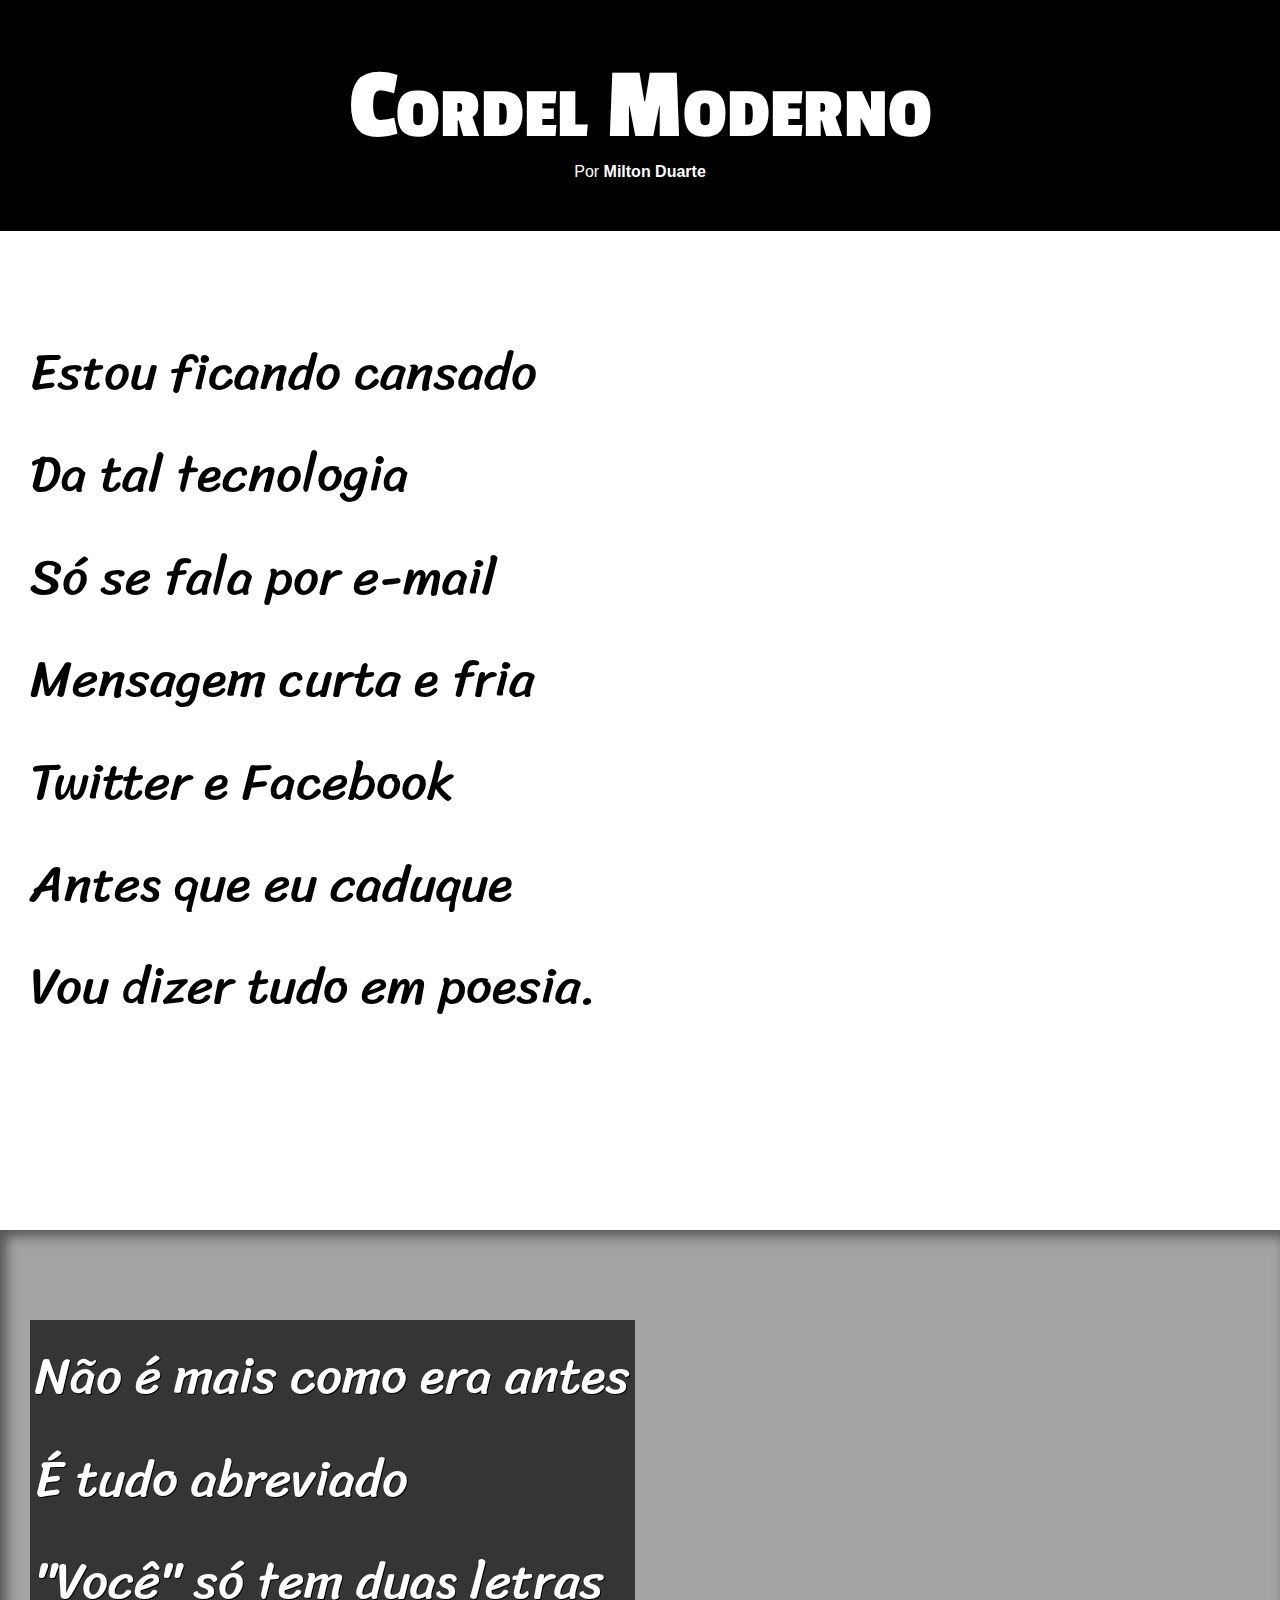
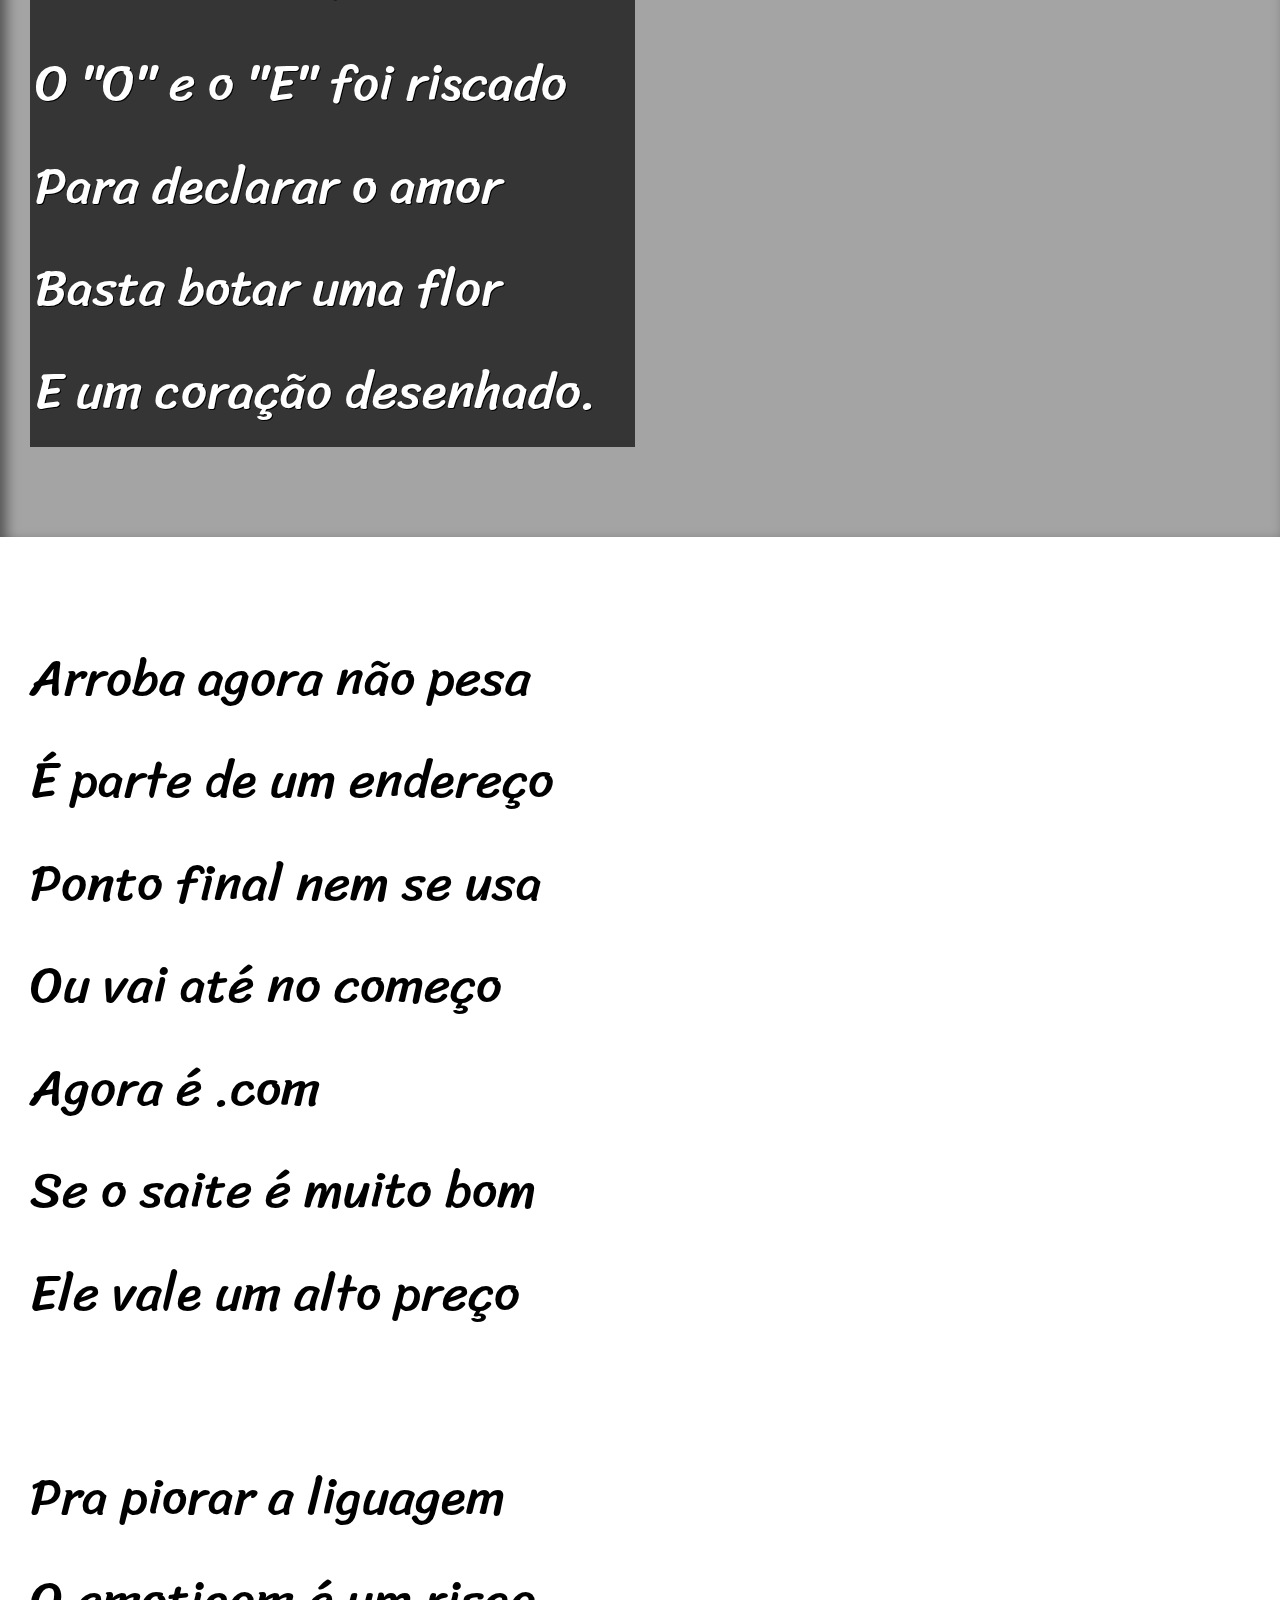
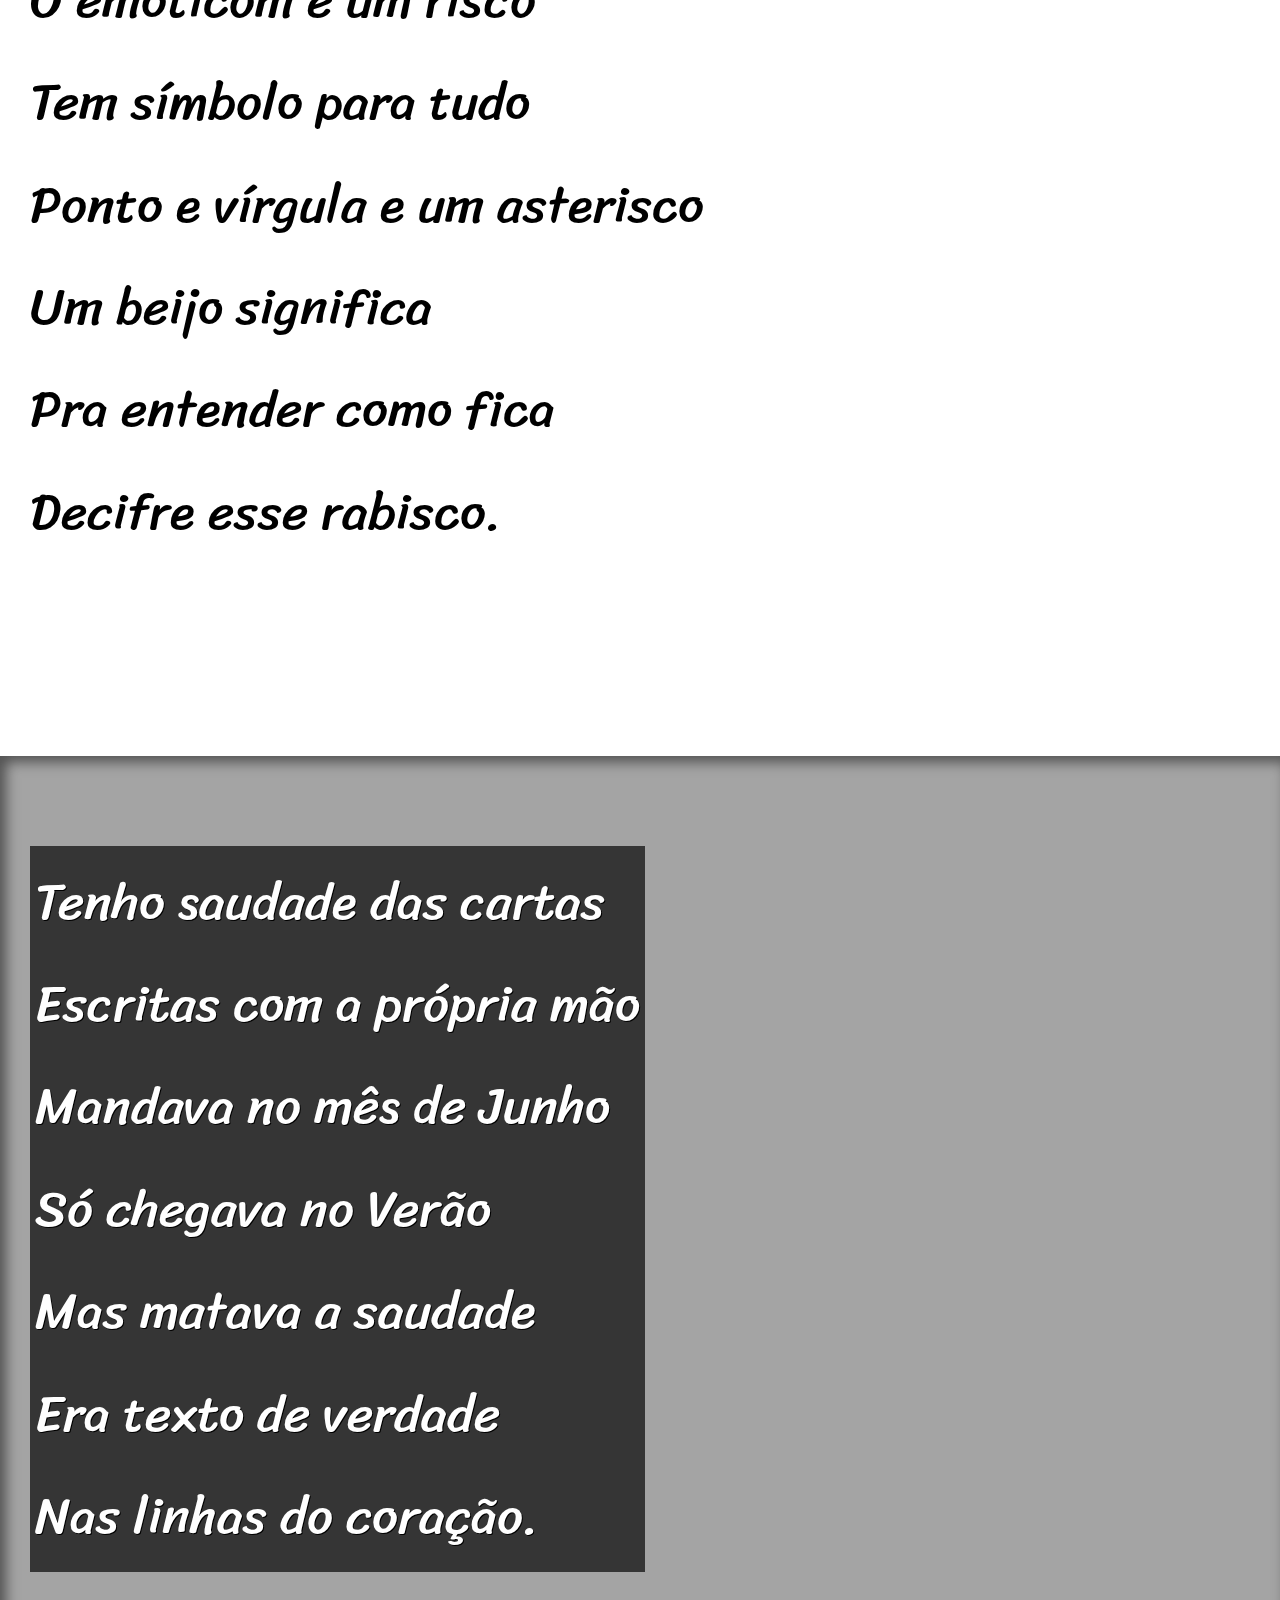
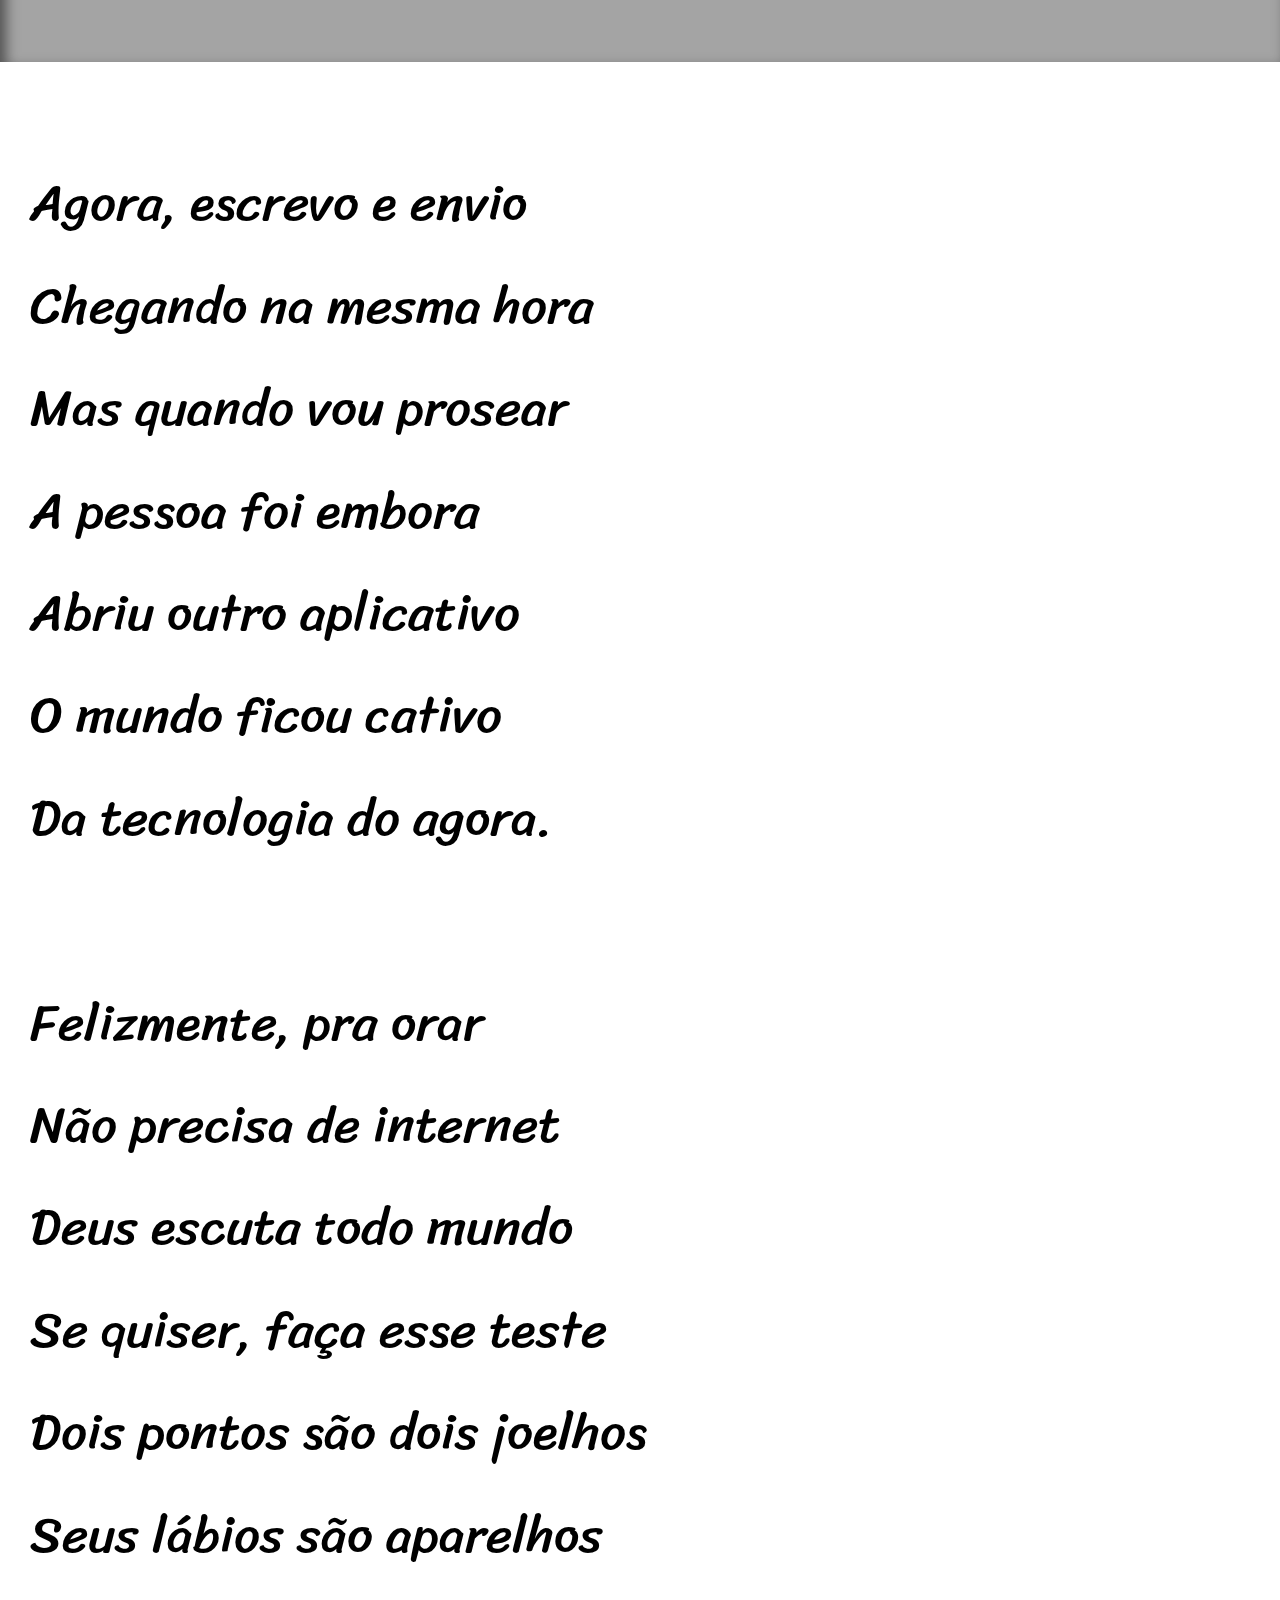
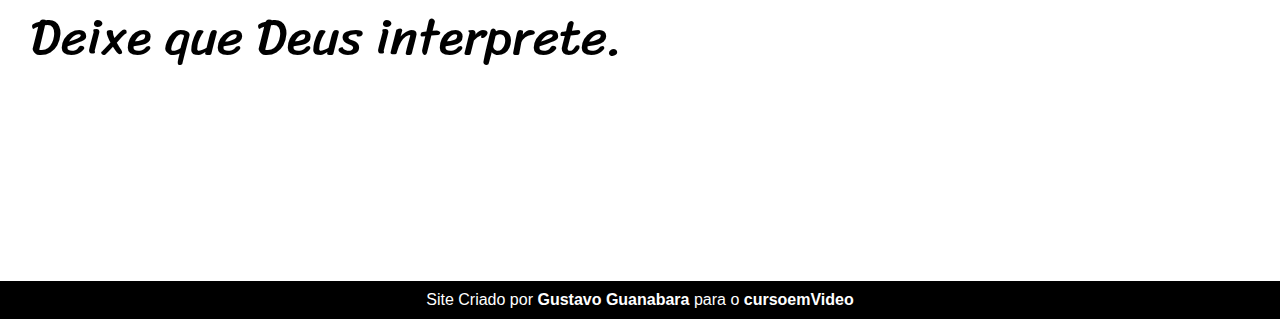
<file: d012/index.html>
<!DOCTYPE html>
<html lang="pt-br">
<head>
    <meta charset="UTF-8">
    <meta http-equiv="X-UA-Compatible" content="IE=edge">
    <meta name="viewport" content="width=device-width, initial-scale=1.0">
    <title>Cordel Moderno</title>
    <link rel="stylesheet" href="estilo/style.css">
</head>
<body>

    <header>
        <h1>Cordel Moderno</h1> 
        <p>Por <a href="https://www.recantodasletras.com.br/poesias/3186743" target="_blank">
            Milton Duarte</a> </p>
        
    </header>

    <section class="normal">
        <p>
            Estou ficando cansado <br>
            Da tal tecnologia<br>
            Só se fala por e-mail<br>
            Mensagem curta e fria<br>
            Twitter e Facebook<br>
            Antes que eu caduque<br>
            Vou dizer tudo em poesia.
        </p>
    </section>

    <section class="imagem" id="img01">
        <p>
            Não é mais como era antes<br>
            É tudo abreviado<br>
            "Você" só tem duas letras<br>
            O "O" e o "E" foi riscado<br>
            Para declarar o amor<br>
            Basta botar uma flor<br>
            E um coração desenhado.
        </p>
    </section>

    <section class="normal">
        <p>
            Arroba agora não pesa<br>
            É parte de um endereço<br>
            Ponto final nem se usa<br>
            Ou vai até no começo<br>
            Agora é .com<br>
            Se o saite é muito bom<br>
            Ele vale um alto preço 
        </p>

        <p>
            Pra piorar a liguagem<br>
            O emoticom é um risco<br>
            Tem símbolo para tudo<br>
            Ponto e vírgula e um asterisco<br>
            Um beijo significa<br>
            Pra entender como fica<br>
            Decifre esse rabisco.
        </p>
       
    </section>

    <section class="imagem" id="img02">
        <p>
            Tenho saudade das cartas<br>
            Escritas com a própria mão<br>
            Mandava no mês de Junho<br>
            Só chegava no Verão<br>
            Mas matava a saudade<br>
            Era texto de verdade<br>
            Nas linhas do coração.
        </p>
   
    </section>

    <section class="normal">
        <p>
            Agora, escrevo e envio<br>
            Chegando na mesma hora<br>
            Mas quando vou prosear<br>
            A pessoa foi embora<br>
            Abriu outro aplicativo<br>
            O mundo ficou cativo<br>
            Da tecnologia do agora.
        </p>

        <p>
            Felizmente, pra orar<br>
            Não precisa de internet<br>
            Deus escuta todo mundo<br>
            Se quiser, faça esse teste<br>
            Dois pontos são dois joelhos<br>
            Seus lábios são aparelhos<br>
            Deixe que Deus interprete.
        </p>
    </section>

    <footer>
        <p>Site Criado por <a href="https://gustavoguanabara.github.io" target="_blank">Gustavo Guanabara</a> para o <a href="https://www.cursoemvideo.com" target="_blank">cursoemVideo</a> </p>
    </footer>
</body>
</html>
</file>
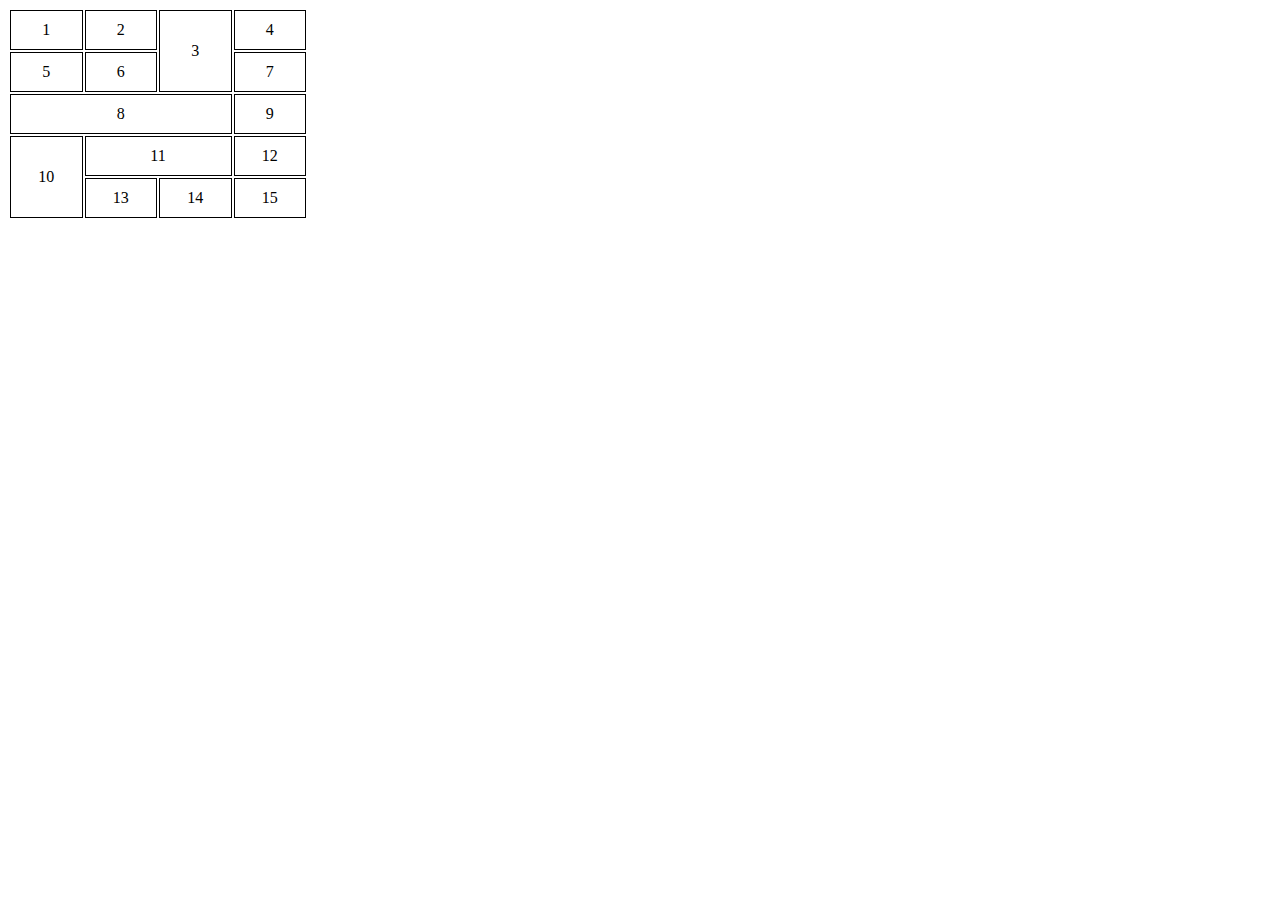
<file: desafiopt01.html>
<!DOCTYPE html>
<html lang="pt-br">
<head>
    <meta charset="UTF-8">
    <meta http-equiv="X-UA-Compatible" content="IE=edge">
    <meta name="viewport" content="width=device-width, initial-scale=1.0">
    <title>Document</title>
    <style>
        table{
            width:300px;
            
            text-align: center;
        }
        td{
            border:1px solid black;
            padding:10px;
        }

    </style>
</head>
<body>
    <table>
        <tr>
            <td>1</td>
            <td>2</td>
            <td rowspan="2" >3</td>
            <td>4</td>
        </tr>
        <tr>
            <td>5</td>
            <td>6</td>
            <td>7</td>
        </tr>
        <tr>
            <td colspan="3">8</td>
            <td>9</td>
        </tr>
        <tr>
            <td rowspan="2">10</td>
            <td colspan="2">11</td>
            <td>12</td>
        </tr>       
        <tr>
            <td>13</td>
            <td>14</td>
            <td>15</td>
        </tr>
    </table>
</body>
</html>
</file>
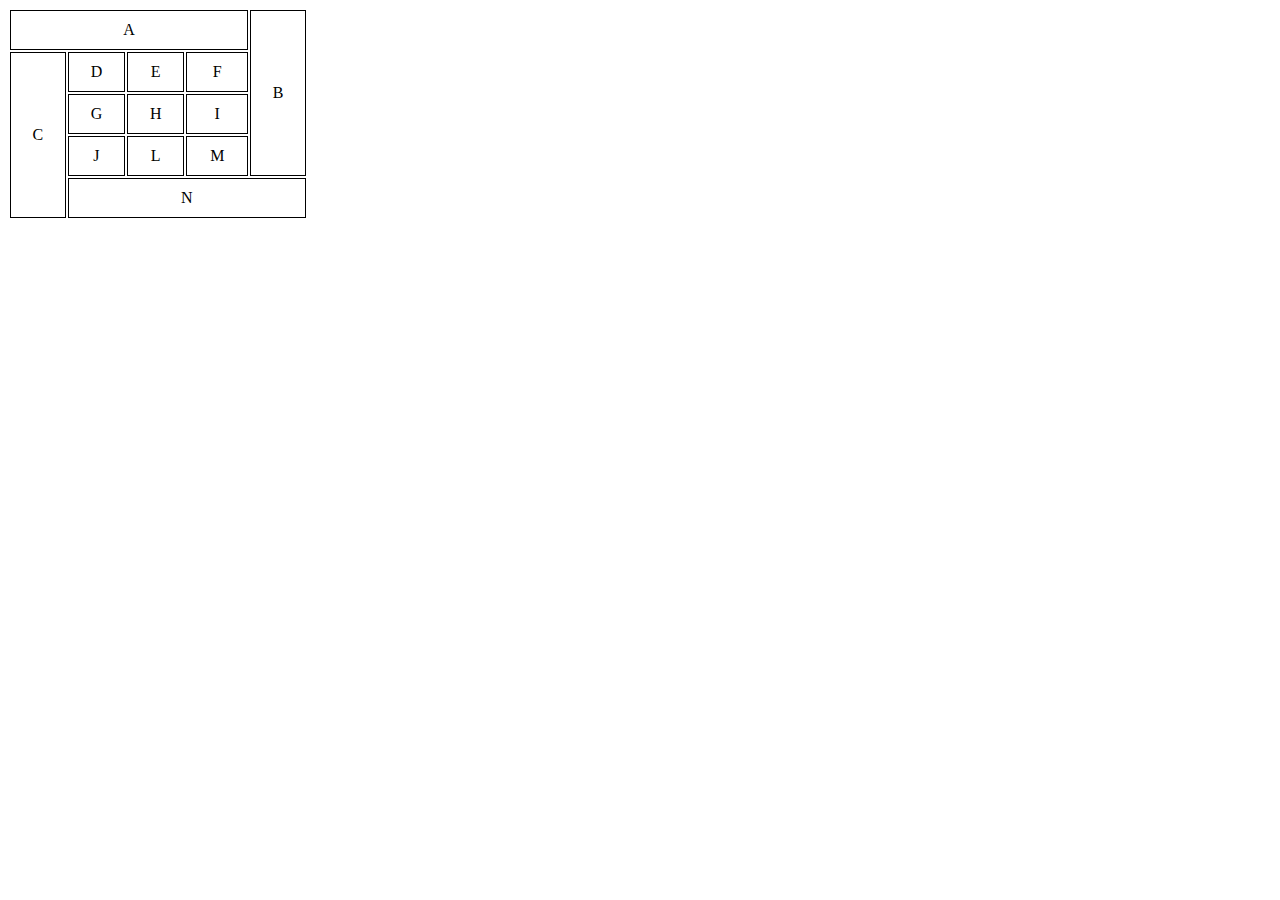
<file: desafiopt02.html>
<!DOCTYPE html>
<html lang="pt-br">
<head>
    <meta charset="UTF-8">
    <meta http-equiv="X-UA-Compatible" content="IE=edge">
    <meta name="viewport" content="width=device-width, initial-scale=1.0">
    <title>Desafio02</title>
    <style>
        table{
            width:300px;
            
            text-align: center;
        }
        td{
            border:1px solid black;
            padding:10px;
        }

    </style>
</head>
<body>
    <table>
        <tr>
            <td colspan="4">A</td>
            <td rowspan="4">B</td>
 
        </tr>
        <tr>
            <td rowspan="4">C</td>
            <td>D</td>
            <td>E</td>
            <td>F</td>
        </tr>
        <tr>
            <td>G</td>
            <td>H</td>
            <td>I</td>
        </tr>
        <tr>
            <td>J</td>
            <td>L</td>
            <td>M</td>
        </tr>       
        <tr>
            <td colspan="4">N</td>
        </tr>
    </table>
</body>
</html>
</file>
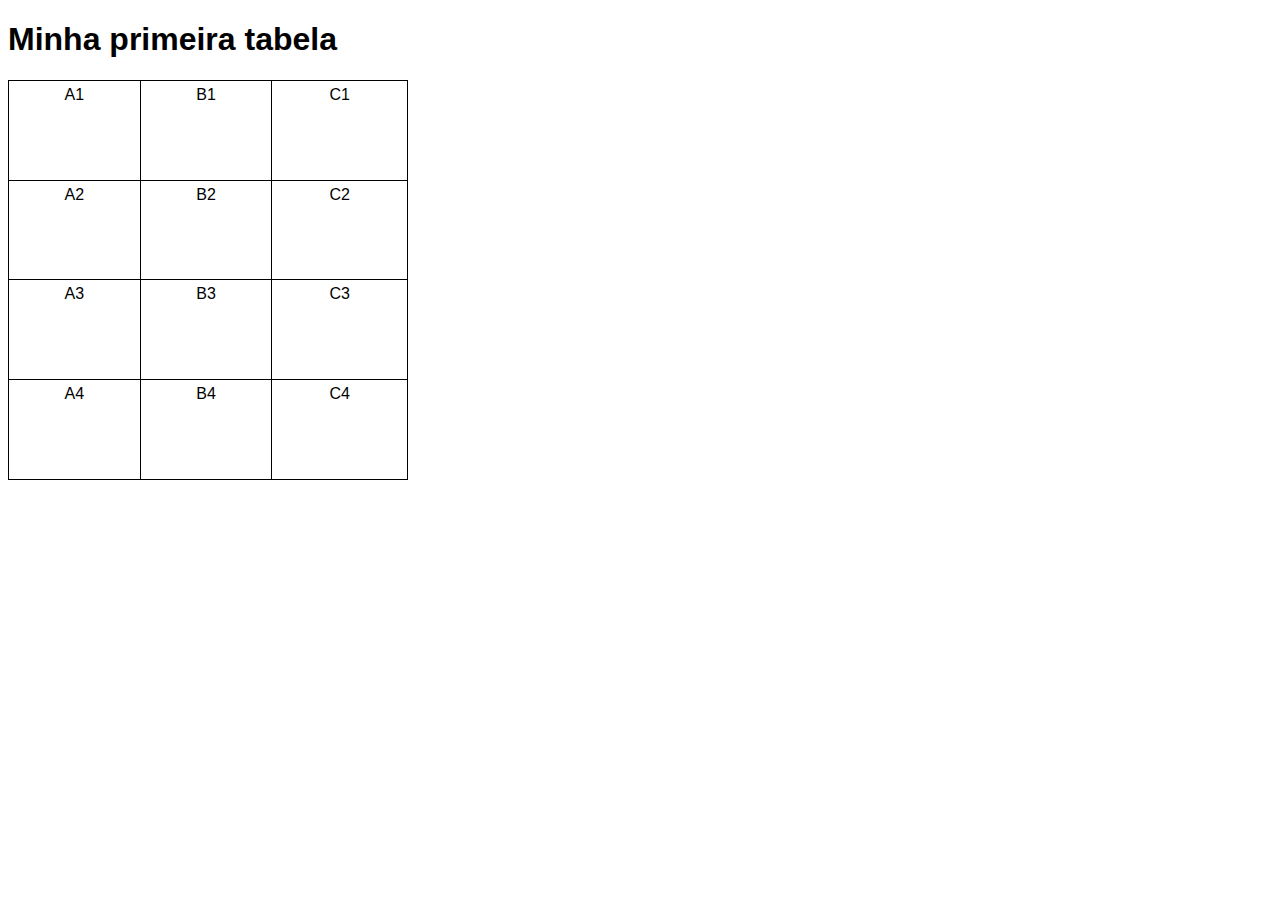
<file: ex023/tabela001.html>
<!DOCTYPE html>
<html lang="pt-br">
<head>
    <meta charset="UTF-8">
    <meta http-equiv="X-UA-Compatible" content="IE=edge">
    <meta name="viewport" content="width=device-width, initial-scale=1.0">
    <title>Tabelas</title>
    <style>
        body{
            font-family: Arial, Helvetica, sans-serif;
        }

        table{
            width:400px;
            height:400px;
            border-collapse:collapse;
        }
        
        td{
            border:1px solid black;
            padding: 5px;
            text-align:center;
            vertical-align: top;
        }

        .numero{
            text-align:right;
        }

    </style>
</head>
<body>
    <h1>Minha primeira tabela</h1>

    <table>
        <tr>
            <td>A1</td>
            <td>B1</td>
            <td>C1</td>
        </tr>
        <tr>
            <td>A2</td>
            <td>B2</td>
            <td>C2</td>
        </tr>
        <tr>
            <td>A3</td>
            <td>B3</td>
            <td>C3</td>
        </tr>
        <tr>
            <td>A4</td>
            <td>B4</td>
            <td>C4</td>
        </tr>
    </table>
</body>
</html>
</file>
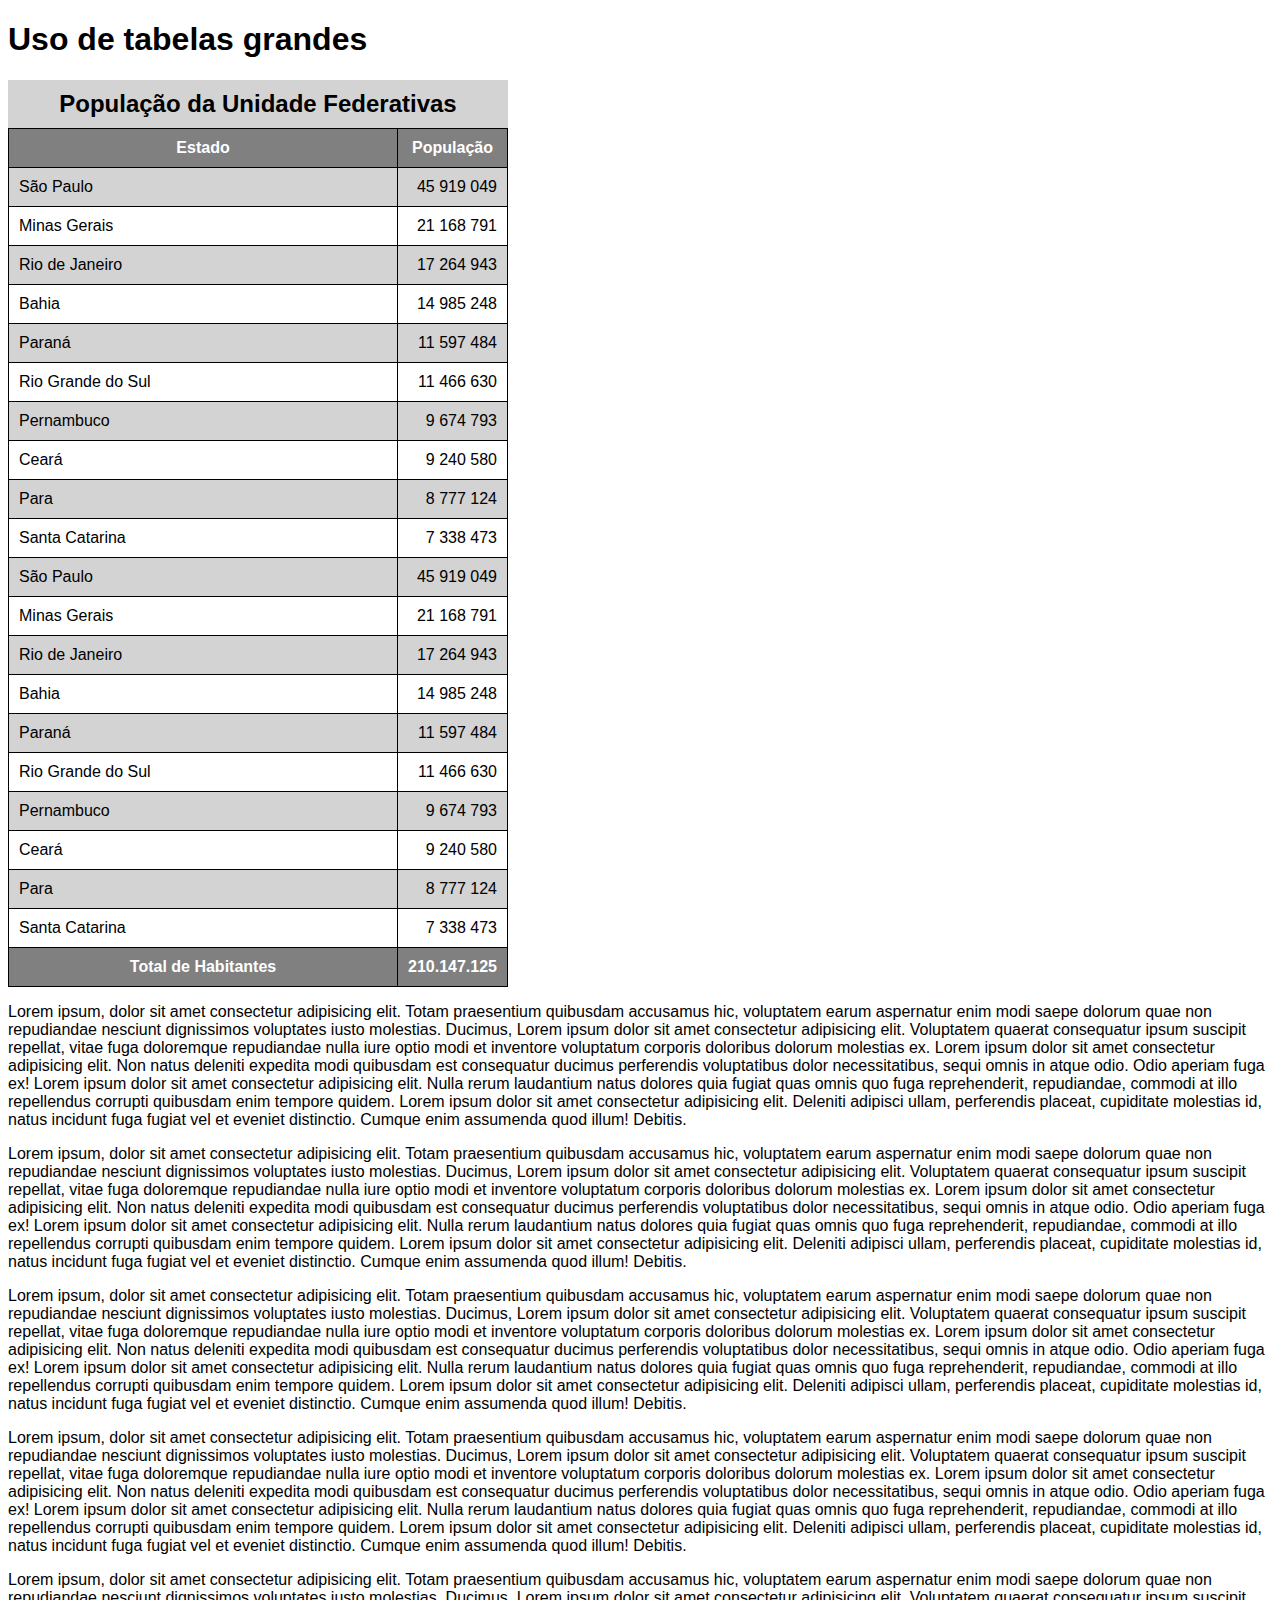
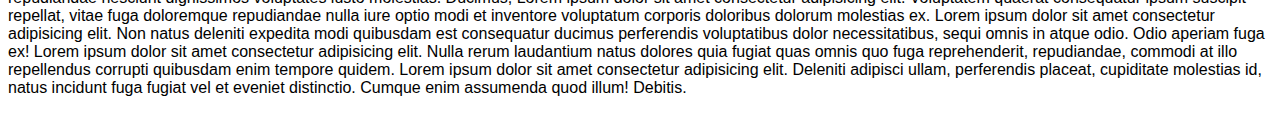
<file: ex023/tabela002.html>
<!DOCTYPE html>
<html lang="pt-br">
<head>
    <meta charset="UTF-8">
    <meta http-equiv="X-UA-Compatible" content="IE=edge">
    <meta name="viewport" content="width=device-width, initial-scale=1.0">
    <title>Tabelas</title>

    <style>
        body{
            font-family:Arial, Helvetica, sans-serif
        }

        table{
            width:500px;
            border-collapse:collapse;
            position:relative;
        }

        td, th{
            border:1px solid black;
            padding:10px;
        }
        caption{
            font-size:1.5em;
            font-weight:bold;
            padding: 10px;
            background-color:lightgray;

        }

        thead, tfoot{
            background-color: gray;
            color:white
        }

        thead >tr > th{
            position:sticky;
            top:-1px;
            background-color:gray;
        }

        tbody > tr:nth-child(odd){ /*even par odd impar*/
            background-color:lightgrey;
        }
        tbody > tr:nth-child(even){
            background-color: white;
        }
        td.num{
            text-align: right;
        }
    </style>
</head>
<body>
    <h1>Uso de tabelas grandes</h1>

    <table>
        <caption>População da Unidade Federativas</caption>
        <thead>
            <tr>
                <th scope="col">Estado</th>
                <th scope="col" style="width:50px;">População</th>
            </tr>
 
        </thead>
        <tbody>
            <td>São Paulo</td>
            <td class="num">45 919 049</td>
            <tr>
                <td>Minas Gerais</td>
                <td class="num">21 168 791</td>
            </tr>
            <tr>
                <td>Rio de Janeiro</td>
                <td class="num">17 264 943</td>
            </tr>
            <tr>
                <td>Bahia</td>
                <td class="num">14 985 248</td>
            </tr>
            <tr>
                <td>Paraná</td>
                <td class="num">11 597 484</td>
            </tr>
            <tr>
                <td>Rio Grande do Sul</td>
                <td class="num">11 466 630</td>
            </tr>
            <tr>
                <td>Pernambuco</td>
                <td class="num">9 674 793</td>
            </tr>
            <tr>
                <td>Ceará</td>
                <td class="num">9 240 580</td>
            </tr>
            <tr>
                <td>Para</td>
                <td class="num">8 777 124</td>
            </tr>
            <tr>
                <td>Santa Catarina</td>
                <td class="num">7 338 473</td>
            </tr>
            <td>São Paulo</td>
            <td class="num">45 919 049</td>
            <tr>
                <td>Minas Gerais</td>
                <td class="num">21 168 791</td>
            </tr>
            <tr>
                <td>Rio de Janeiro</td>
                <td class="num">17 264 943</td>
            </tr>
            <tr>
                <td>Bahia</td>
                <td class="num">14 985 248</td>
            </tr>
            <tr>
                <td>Paraná</td>
                <td class="num">11 597 484</td>
            </tr>
            <tr>
                <td>Rio Grande do Sul</td>
                <td class="num">11 466 630</td>
            </tr>
            <tr>
                <td>Pernambuco</td>
                <td class="num">9 674 793</td>
            </tr>
            <tr>
                <td>Ceará</td>
                <td class="num">9 240 580</td>
            </tr>
            <tr>
                <td>Para</td>
                <td class="num">8 777 124</td>
            </tr>
            <tr>
                <td>Santa Catarina</td>
                <td class="num">7 338 473</td>
            </tr>
        
        </tbody>
        <tfoot>
            <tr>
                <th scope="row">Total de Habitantes</th>
                <td class="num"> <strong>210.147.125</strong></td>
            </tr>
        </tfoot>

    </table>

    <p>Lorem ipsum, dolor sit amet consectetur adipisicing elit. Totam praesentium quibusdam accusamus hic, voluptatem earum aspernatur enim modi saepe dolorum quae non repudiandae nesciunt dignissimos voluptates iusto molestias. Ducimus, Lorem ipsum dolor sit amet consectetur adipisicing elit. Voluptatem quaerat consequatur ipsum suscipit repellat, vitae fuga doloremque repudiandae nulla iure optio modi et inventore voluptatum corporis doloribus dolorum molestias ex. Lorem ipsum dolor sit amet consectetur adipisicing elit. Non natus deleniti expedita modi quibusdam est consequatur ducimus perferendis voluptatibus dolor necessitatibus, sequi omnis in atque odio. Odio aperiam fuga ex! Lorem ipsum dolor sit amet consectetur adipisicing elit. Nulla rerum laudantium natus dolores quia fugiat quas omnis quo fuga reprehenderit, repudiandae, commodi at illo repellendus corrupti quibusdam enim tempore quidem. Lorem ipsum dolor sit amet consectetur adipisicing elit. Deleniti adipisci ullam, perferendis placeat, cupiditate molestias id, natus incidunt fuga fugiat vel et eveniet distinctio. Cumque enim assumenda quod illum! Debitis.</p>
    <p>Lorem ipsum, dolor sit amet consectetur adipisicing elit. Totam praesentium quibusdam accusamus hic, voluptatem earum aspernatur enim modi saepe dolorum quae non repudiandae nesciunt dignissimos voluptates iusto molestias. Ducimus, Lorem ipsum dolor sit amet consectetur adipisicing elit. Voluptatem quaerat consequatur ipsum suscipit repellat, vitae fuga doloremque repudiandae nulla iure optio modi et inventore voluptatum corporis doloribus dolorum molestias ex. Lorem ipsum dolor sit amet consectetur adipisicing elit. Non natus deleniti expedita modi quibusdam est consequatur ducimus perferendis voluptatibus dolor necessitatibus, sequi omnis in atque odio. Odio aperiam fuga ex! Lorem ipsum dolor sit amet consectetur adipisicing elit. Nulla rerum laudantium natus dolores quia fugiat quas omnis quo fuga reprehenderit, repudiandae, commodi at illo repellendus corrupti quibusdam enim tempore quidem. Lorem ipsum dolor sit amet consectetur adipisicing elit. Deleniti adipisci ullam, perferendis placeat, cupiditate molestias id, natus incidunt fuga fugiat vel et eveniet distinctio. Cumque enim assumenda quod illum! Debitis.</p>
    <p>Lorem ipsum, dolor sit amet consectetur adipisicing elit. Totam praesentium quibusdam accusamus hic, voluptatem earum aspernatur enim modi saepe dolorum quae non repudiandae nesciunt dignissimos voluptates iusto molestias. Ducimus, Lorem ipsum dolor sit amet consectetur adipisicing elit. Voluptatem quaerat consequatur ipsum suscipit repellat, vitae fuga doloremque repudiandae nulla iure optio modi et inventore voluptatum corporis doloribus dolorum molestias ex. Lorem ipsum dolor sit amet consectetur adipisicing elit. Non natus deleniti expedita modi quibusdam est consequatur ducimus perferendis voluptatibus dolor necessitatibus, sequi omnis in atque odio. Odio aperiam fuga ex! Lorem ipsum dolor sit amet consectetur adipisicing elit. Nulla rerum laudantium natus dolores quia fugiat quas omnis quo fuga reprehenderit, repudiandae, commodi at illo repellendus corrupti quibusdam enim tempore quidem. Lorem ipsum dolor sit amet consectetur adipisicing elit. Deleniti adipisci ullam, perferendis placeat, cupiditate molestias id, natus incidunt fuga fugiat vel et eveniet distinctio. Cumque enim assumenda quod illum! Debitis.</p>
    <p>Lorem ipsum, dolor sit amet consectetur adipisicing elit. Totam praesentium quibusdam accusamus hic, voluptatem earum aspernatur enim modi saepe dolorum quae non repudiandae nesciunt dignissimos voluptates iusto molestias. Ducimus, Lorem ipsum dolor sit amet consectetur adipisicing elit. Voluptatem quaerat consequatur ipsum suscipit repellat, vitae fuga doloremque repudiandae nulla iure optio modi et inventore voluptatum corporis doloribus dolorum molestias ex. Lorem ipsum dolor sit amet consectetur adipisicing elit. Non natus deleniti expedita modi quibusdam est consequatur ducimus perferendis voluptatibus dolor necessitatibus, sequi omnis in atque odio. Odio aperiam fuga ex! Lorem ipsum dolor sit amet consectetur adipisicing elit. Nulla rerum laudantium natus dolores quia fugiat quas omnis quo fuga reprehenderit, repudiandae, commodi at illo repellendus corrupti quibusdam enim tempore quidem. Lorem ipsum dolor sit amet consectetur adipisicing elit. Deleniti adipisci ullam, perferendis placeat, cupiditate molestias id, natus incidunt fuga fugiat vel et eveniet distinctio. Cumque enim assumenda quod illum! Debitis.</p>
    <p>Lorem ipsum, dolor sit amet consectetur adipisicing elit. Totam praesentium quibusdam accusamus hic, voluptatem earum aspernatur enim modi saepe dolorum quae non repudiandae nesciunt dignissimos voluptates iusto molestias. Ducimus, Lorem ipsum dolor sit amet consectetur adipisicing elit. Voluptatem quaerat consequatur ipsum suscipit repellat, vitae fuga doloremque repudiandae nulla iure optio modi et inventore voluptatum corporis doloribus dolorum molestias ex. Lorem ipsum dolor sit amet consectetur adipisicing elit. Non natus deleniti expedita modi quibusdam est consequatur ducimus perferendis voluptatibus dolor necessitatibus, sequi omnis in atque odio. Odio aperiam fuga ex! Lorem ipsum dolor sit amet consectetur adipisicing elit. Nulla rerum laudantium natus dolores quia fugiat quas omnis quo fuga reprehenderit, repudiandae, commodi at illo repellendus corrupti quibusdam enim tempore quidem. Lorem ipsum dolor sit amet consectetur adipisicing elit. Deleniti adipisci ullam, perferendis placeat, cupiditate molestias id, natus incidunt fuga fugiat vel et eveniet distinctio. Cumque enim assumenda quod illum! Debitis.</p>
</body>
</html>
</file>
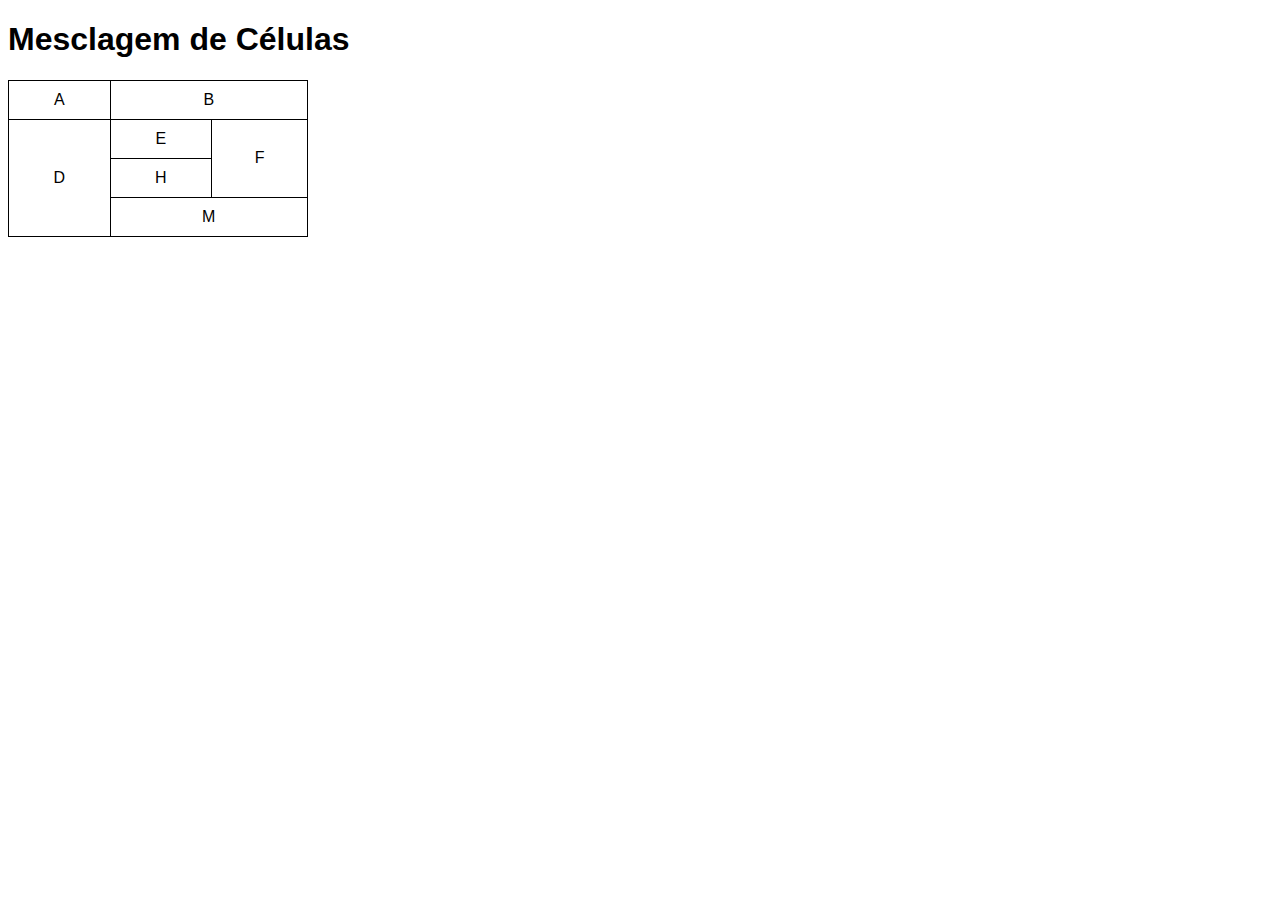
<file: ex023/tabela003.html>
<!DOCTYPE html>
<html lang="en">
<head>
    <meta charset="UTF-8">
    <meta http-equiv="X-UA-Compatible" content="IE=edge">
    <meta name="viewport" content="width=device-width, initial-scale=1.0">
    <title>Tabelas</title>

    <style>
        body{
            font-family:Arial, Helvetica, sans-serif
        }
        table{
            border-collapse:collapse;
            width:300px;
        }
        td{
            border:1px solid black;
            padding:10px;
            text-align: center;
        }
    </style>
</head>
<body>
    <h1>Mesclagem de Células</h1>

    <table>
        <tr>
            <td>A</td>
            <td colspan="2">B</td>
            
        </tr>
        <tr>
            <td rowspan="3">D</td>
            <td>E</td>
            <td rowspan="2">F</td>
        </tr>
        <tr>
            
            <td>H</td>
            
        </tr>
        <tr>
            
            <td colspan="2">M</td>
            
        </tr>
    </table>
</body>
</html>
</file>
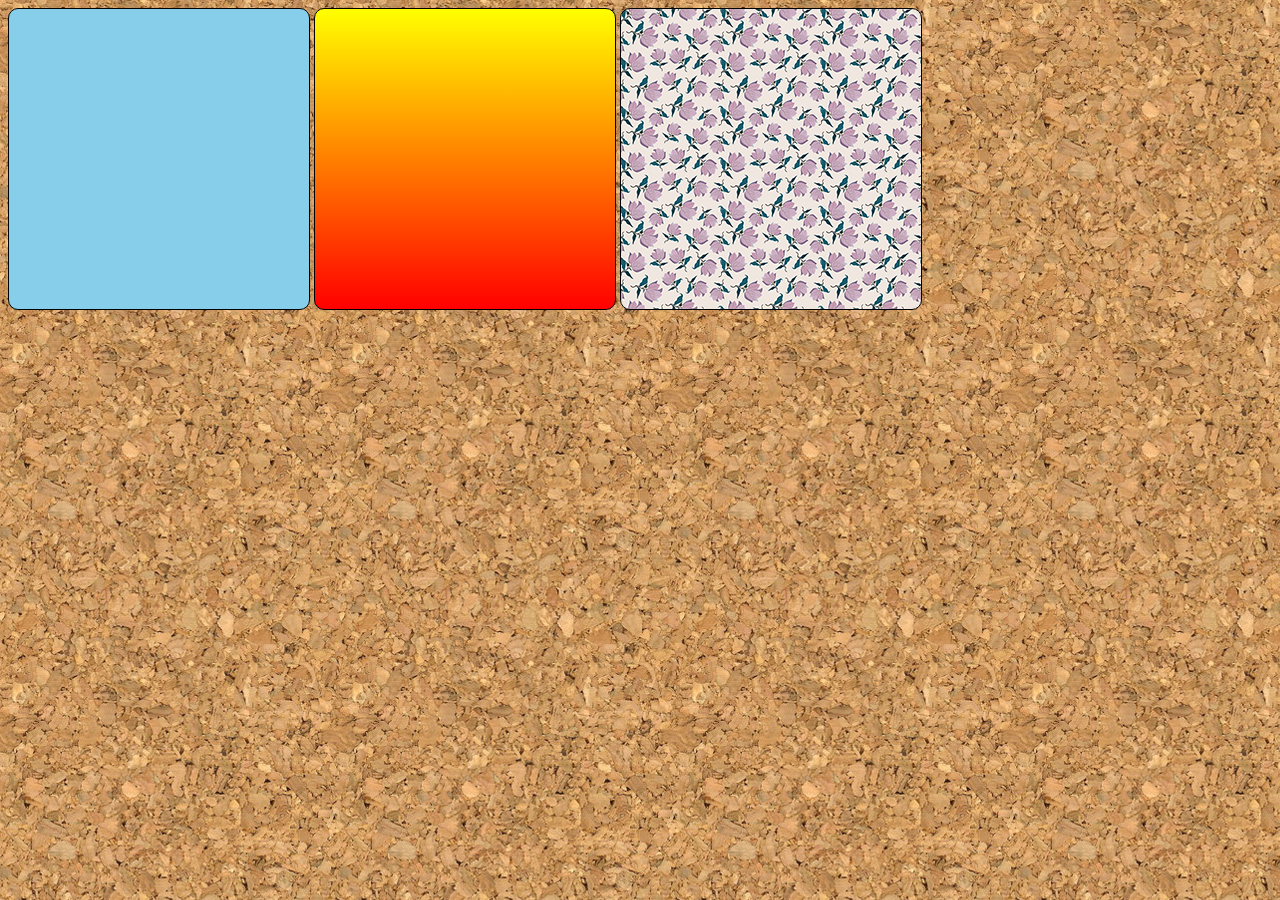
<file: ex22/fundo001.html>
<!DOCTYPE html>
<html lang="pt-br">
<head>
    <meta charset="UTF-8">
    <meta http-equiv="X-UA-Compatible" content="IE=edge">
    <meta name="viewport" content="width=device-width, initial-scale=1.0">
    <title>Teste de Imagem de Fundo</title>

    <style>

        body{
            background-image:url('img/wallpaper001.jpg');
        }
        div.quadrado{
            border:1px solid black;
            width:300px;
            height:300px;
            display:inline-block;
            border-radius:10px;
            background-color:lightgrey;
        }

        div#q1{
            background-color:skyblue;
        }

        div#q2{
            background-image:linear-gradient(to bottom, yellow, red);
        }

        div#q3{
            background-image:url('img/pattern003.png');
        }
    </style>
</head>
<body>
    <div class="quadrado" id="q1">

    </div>

    <div class="quadrado" id='q2'>

    </div>

    <div class="quadrado" id='q3'>

    </div>
</body>
</html>
</file>
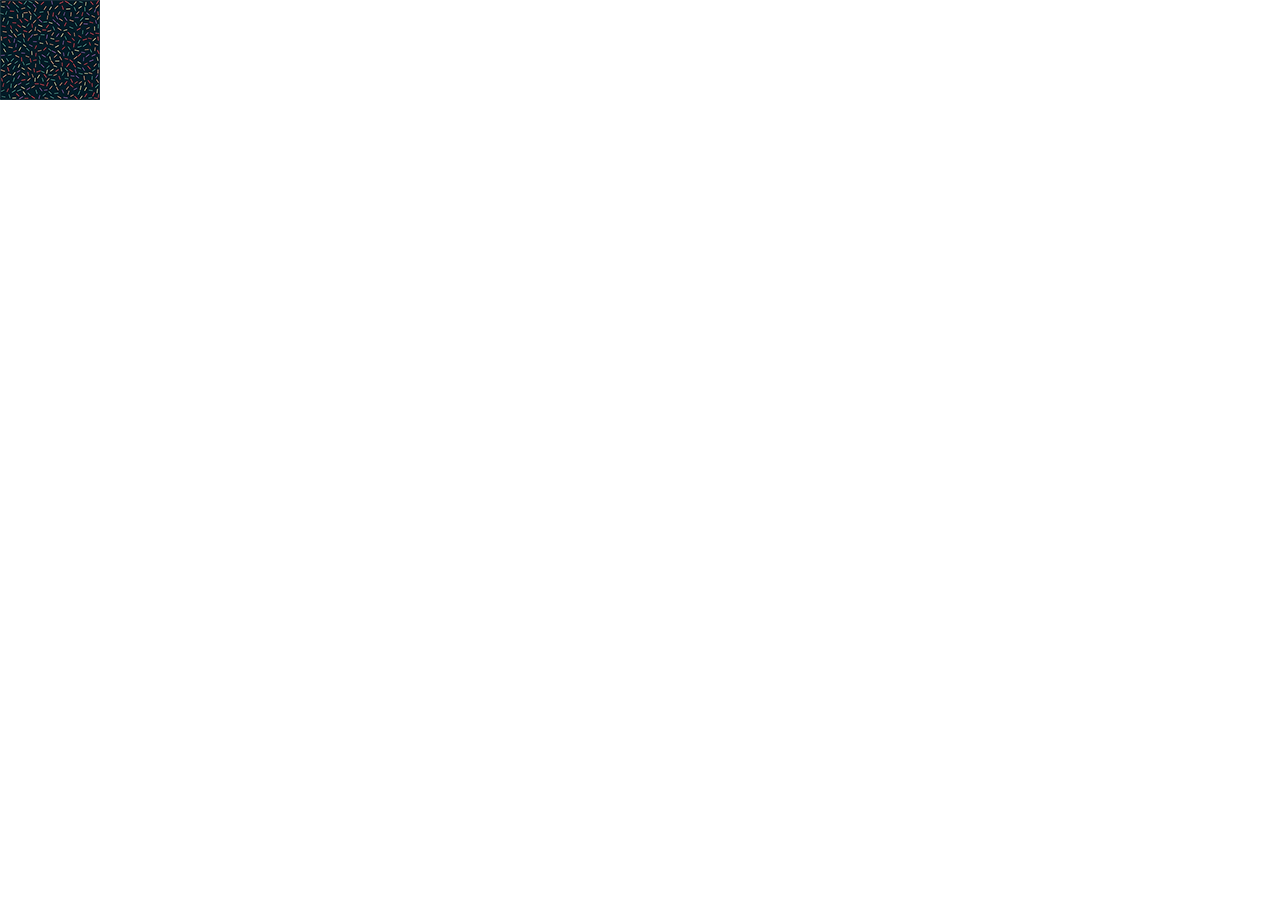
<file: ex22/fundo002.html>
<!DOCTYPE html>
<html lang="pt-br">
<head>
    <meta charset="UTF-8">
    <meta http-equiv="X-UA-Compatible" content="IE=edge">
    <meta name="viewport" content="width=device-width, initial-scale=1.0">
    <title>Personalização dos fundos</title>

    <style>
        body{
            background-image:url('img/pattern001.png');
            background-size:100px 100px;
            background-repeat:no-repeat;
        }
    </style>
</head>
<body>
    
</body>
</html>
</file>
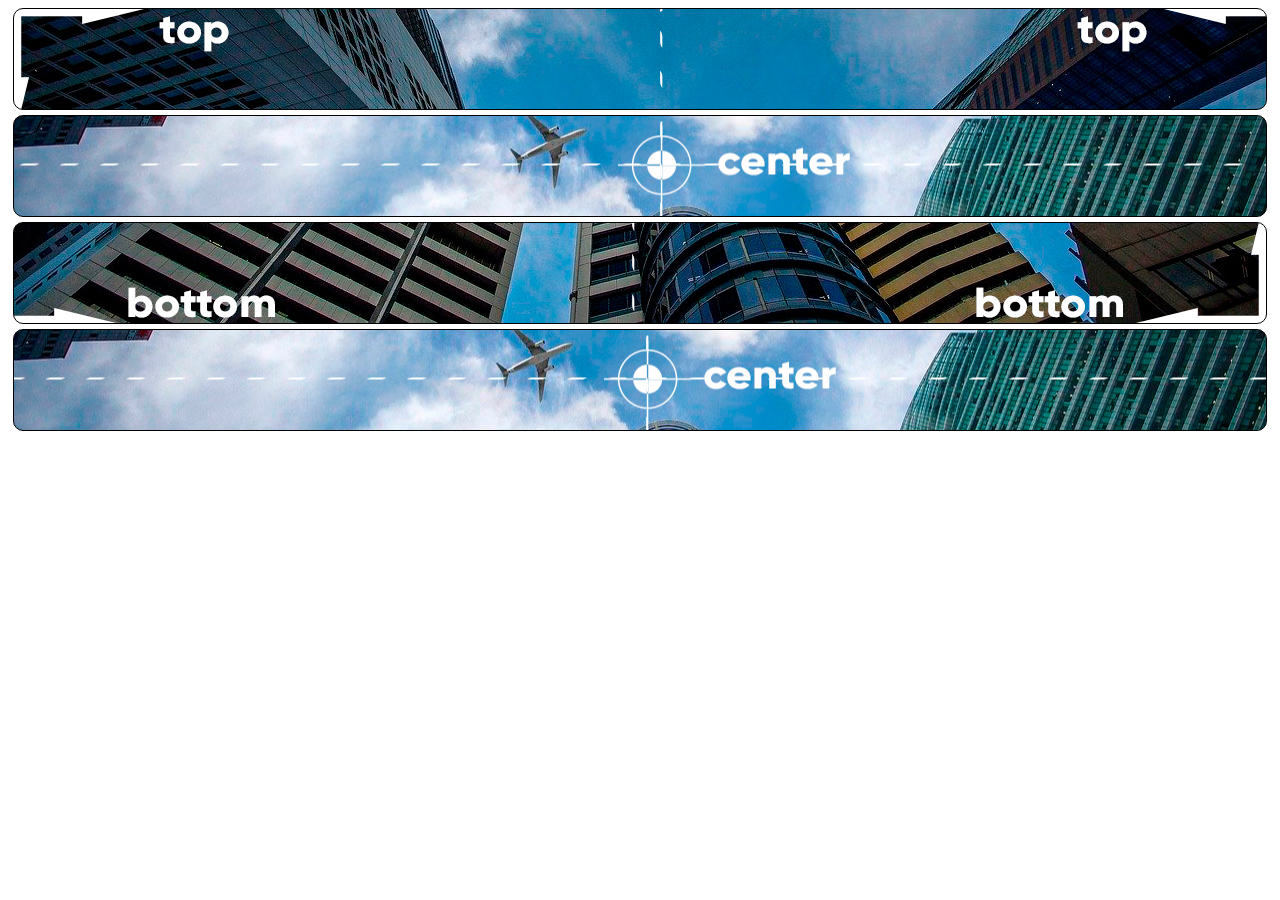
<file: ex22/fundo003.html>
<!DOCTYPE html>
<html lang="pt-br">
<head>
    <meta charset="UTF-8">
    <meta http-equiv="X-UA-Compatible" content="IE=edge">
    <meta name="viewport" content="width=device-width, initial-scale=1.0">
    <title>Posição dos Fundos</title>

    <style>
        div.bloco{
            height:100px;
            border:1px solid black;
            margin: 5px;
            border-radius:10px;
            background-image: url('img/wallpaper003.jpg')
        }

        div#q1{
            background-position: left top;
        }

        div#q2{
            background-position: left center;
        }

        div#q3{
            background-position: right bottom;
        }
        div#q4{
            background-position: center center;
        }
    </style>
</head>
<body>
    <div class="bloco" id="q1"></div>
    <div class="bloco" id="q2"></div>
    <div class="bloco" id="q3"></div>
    <div class="bloco" id="q4"></div>
</body>
</html>
</file>
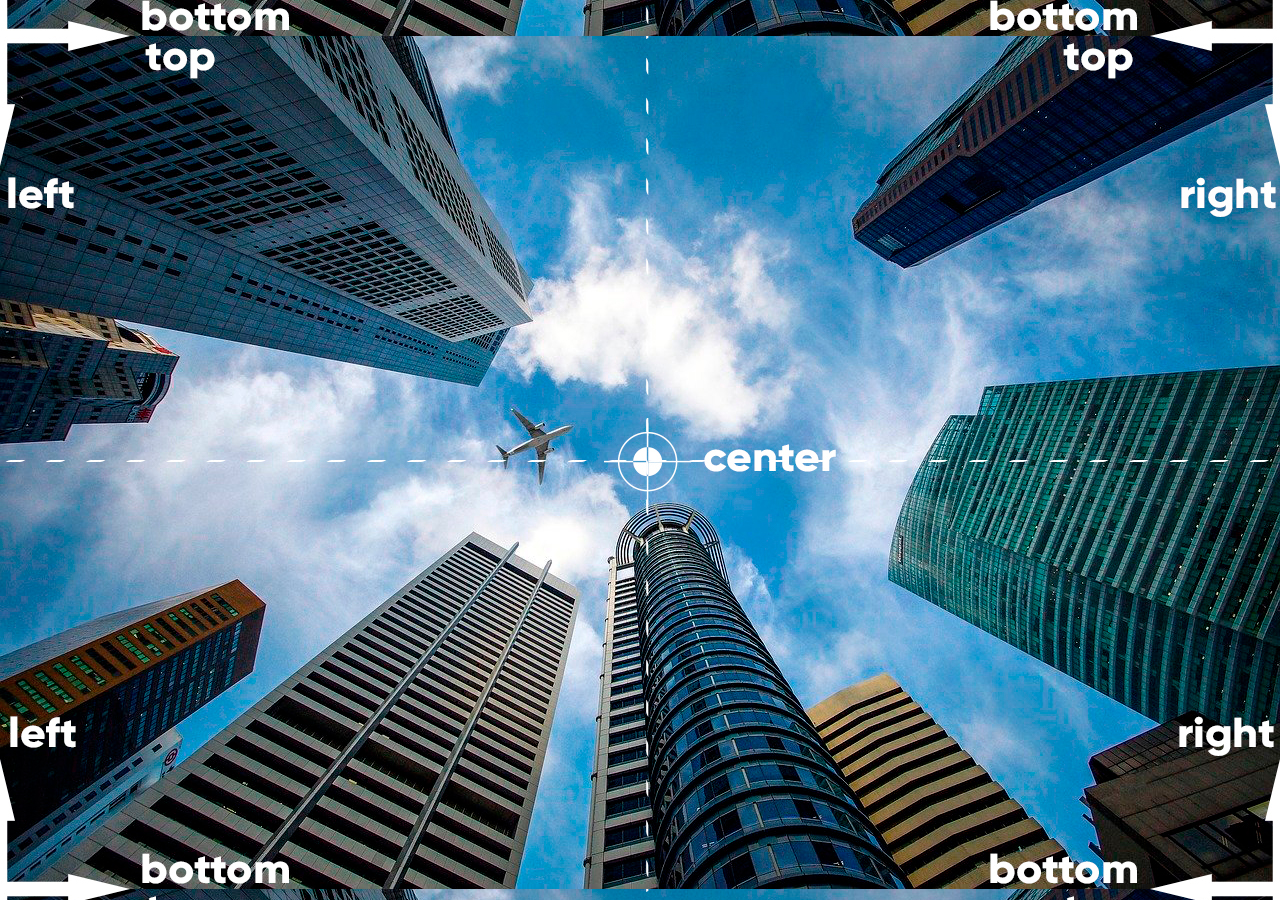
<file: ex22/fundo005.html>
<!DOCTYPE html>
<html lang="pt-br">
<head>
    <meta charset="UTF-8">
    <meta http-equiv="X-UA-Compatible" content="IE=edge">
    <meta name="viewport" content="width=device-width, initial-scale=1.0">
    <title>Posicionamento</title>
    <style>
        body{
            height:97vh;
            background-image: url('img/wallpaper003.jpg');
            background-position: right bottom;
        }
    </style>
</head>
<body>
    
</body>
</html>
</file>
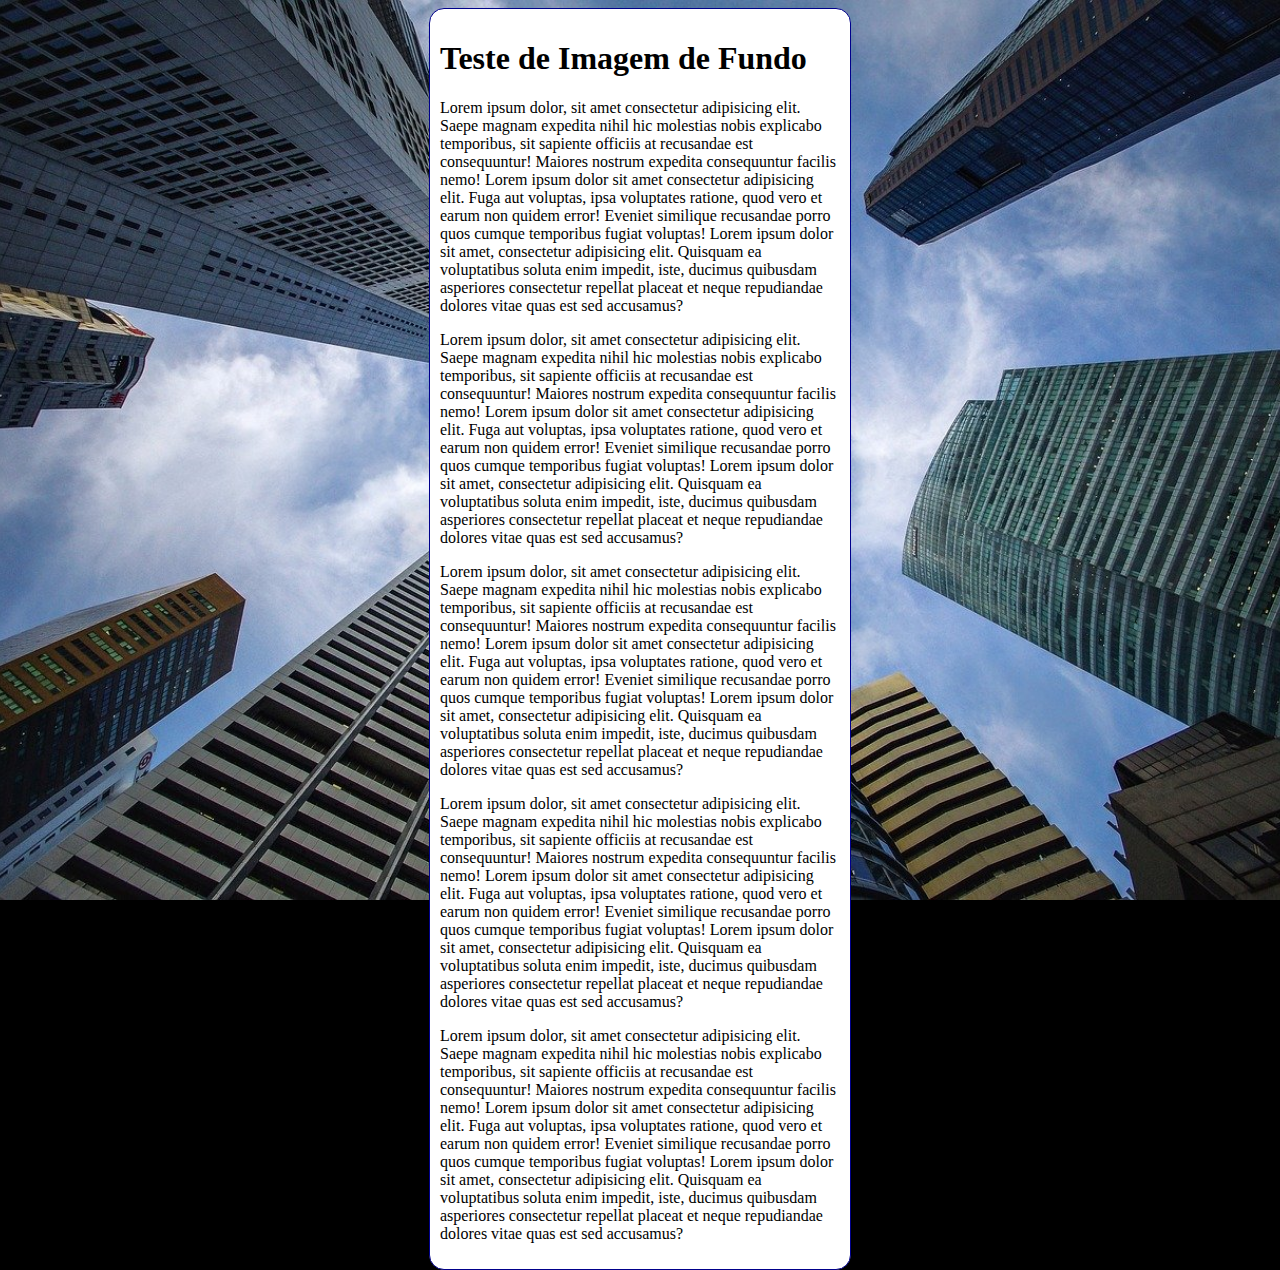
<file: ex22/fundo006.html>
<!DOCTYPE html>
<html lang="pt-br">
<head>
    <meta charset="UTF-8">
    <meta http-equiv="X-UA-Compatible" content="IE=edge">
    <meta name="viewport" content="width=device-width, initial-scale=1.0">
    <title>Document</title>
    <style>
        body{
            height:100vh;
            /*
            background-color: black;
            background-image: url('img/wallpaper002.jpg');
            background-position: center center;
            background-repeat: no-repeat;
            background-size: cover;
            background-attachment: fixed;
            */
            /* Shothand - background

                color > image > position > reapeat > [size]
                >attachemnt
            
            */
            background:black url('img/wallpaper002.jpg') center center no-repeat fixed;
            background-size:cover;
        }

        main{
            background-color: white;
            max-width:400px;
            padding:10px;
            margin:auto;
            border:1px solid darkblue;
            border-radius: 15px;
        }
    </style>
</head>
<body>
    <main>
        <h1>Teste de Imagem de Fundo</h1>
        <p>
            Lorem ipsum dolor, sit amet consectetur adipisicing elit. Saepe magnam expedita nihil hic molestias nobis explicabo temporibus, sit sapiente officiis at recusandae est consequuntur! Maiores nostrum expedita consequuntur facilis nemo!
            Lorem ipsum dolor sit amet consectetur adipisicing elit. Fuga aut voluptas, ipsa voluptates ratione, quod vero et earum non quidem error! Eveniet similique recusandae porro quos cumque temporibus fugiat voluptas!
            Lorem ipsum dolor sit amet, consectetur adipisicing elit. Quisquam ea voluptatibus soluta enim impedit, iste, ducimus quibusdam asperiores consectetur repellat placeat et neque repudiandae dolores vitae quas est sed accusamus?
        </p>
        <p>
            Lorem ipsum dolor, sit amet consectetur adipisicing elit. Saepe magnam expedita nihil hic molestias nobis explicabo temporibus, sit sapiente officiis at recusandae est consequuntur! Maiores nostrum expedita consequuntur facilis nemo!
            Lorem ipsum dolor sit amet consectetur adipisicing elit. Fuga aut voluptas, ipsa voluptates ratione, quod vero et earum non quidem error! Eveniet similique recusandae porro quos cumque temporibus fugiat voluptas!
            Lorem ipsum dolor sit amet, consectetur adipisicing elit. Quisquam ea voluptatibus soluta enim impedit, iste, ducimus quibusdam asperiores consectetur repellat placeat et neque repudiandae dolores vitae quas est sed accusamus?
        </p>
        <p>
            Lorem ipsum dolor, sit amet consectetur adipisicing elit. Saepe magnam expedita nihil hic molestias nobis explicabo temporibus, sit sapiente officiis at recusandae est consequuntur! Maiores nostrum expedita consequuntur facilis nemo!
            Lorem ipsum dolor sit amet consectetur adipisicing elit. Fuga aut voluptas, ipsa voluptates ratione, quod vero et earum non quidem error! Eveniet similique recusandae porro quos cumque temporibus fugiat voluptas!
            Lorem ipsum dolor sit amet, consectetur adipisicing elit. Quisquam ea voluptatibus soluta enim impedit, iste, ducimus quibusdam asperiores consectetur repellat placeat et neque repudiandae dolores vitae quas est sed accusamus?
        </p>
        <p>
            Lorem ipsum dolor, sit amet consectetur adipisicing elit. Saepe magnam expedita nihil hic molestias nobis explicabo temporibus, sit sapiente officiis at recusandae est consequuntur! Maiores nostrum expedita consequuntur facilis nemo!
            Lorem ipsum dolor sit amet consectetur adipisicing elit. Fuga aut voluptas, ipsa voluptates ratione, quod vero et earum non quidem error! Eveniet similique recusandae porro quos cumque temporibus fugiat voluptas!
            Lorem ipsum dolor sit amet, consectetur adipisicing elit. Quisquam ea voluptatibus soluta enim impedit, iste, ducimus quibusdam asperiores consectetur repellat placeat et neque repudiandae dolores vitae quas est sed accusamus?
        </p>
        <p>
            Lorem ipsum dolor, sit amet consectetur adipisicing elit. Saepe magnam expedita nihil hic molestias nobis explicabo temporibus, sit sapiente officiis at recusandae est consequuntur! Maiores nostrum expedita consequuntur facilis nemo!
            Lorem ipsum dolor sit amet consectetur adipisicing elit. Fuga aut voluptas, ipsa voluptates ratione, quod vero et earum non quidem error! Eveniet similique recusandae porro quos cumque temporibus fugiat voluptas!
            Lorem ipsum dolor sit amet, consectetur adipisicing elit. Quisquam ea voluptatibus soluta enim impedit, iste, ducimus quibusdam asperiores consectetur repellat placeat et neque repudiandae dolores vitae quas est sed accusamus?
        </p>

        
    </main>
    
</body>
</html>
</file>
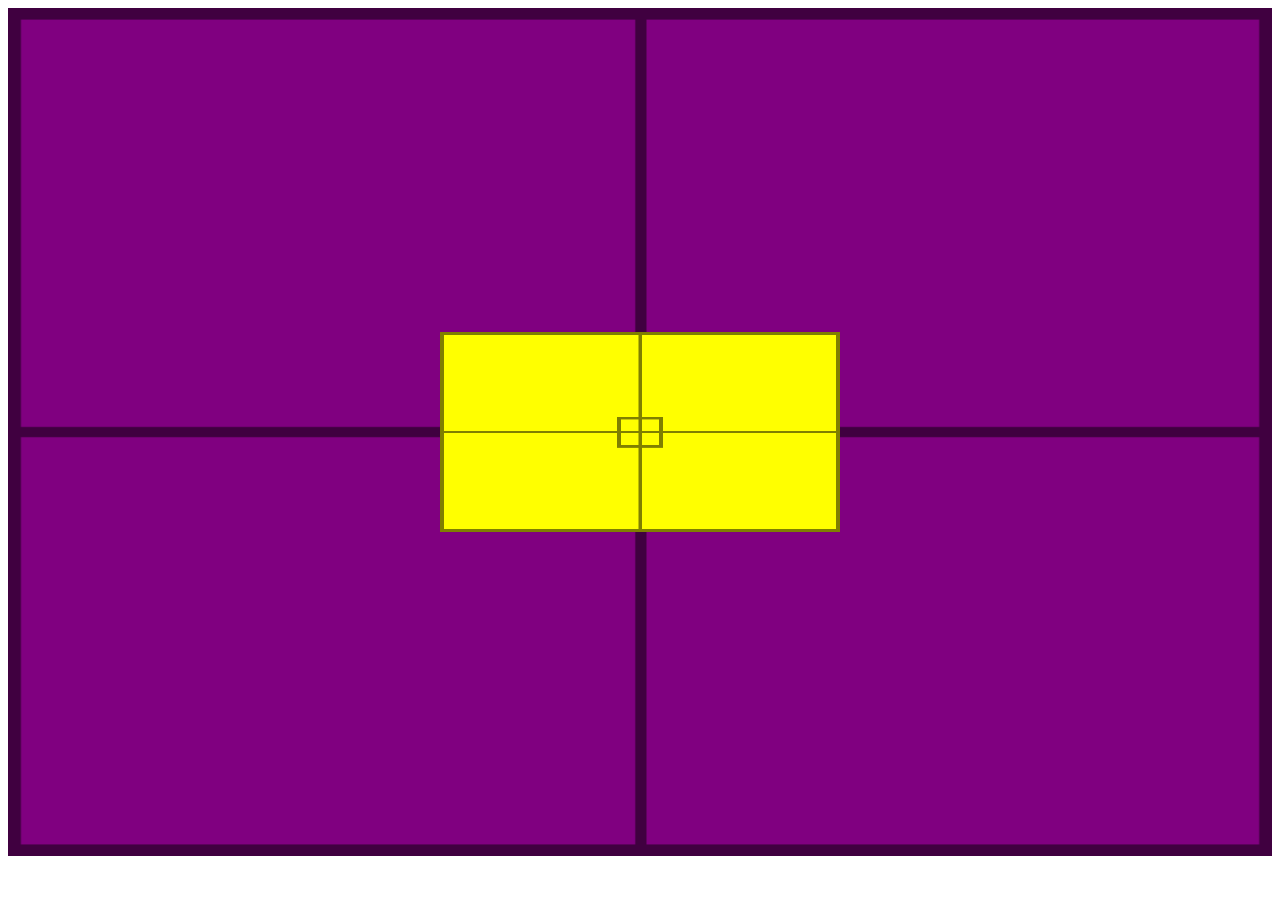
<file: ex22/fundo007.html>
<!DOCTYPE html>
<html lang="pt-br">
<head>
    <meta charset="UTF-8">
    <meta http-equiv="X-UA-Compatible" content="IE=edge">
    <meta name="viewport" content="width=device-width, initial-scale=1.0">
    <title>Alinhamento vertical</title>
    <style>
        #container{
            background-image:url('img/target001.png');
            background-size:100% 100%;
            position:relative;
            height:92vh;
            padding:10px;
            background-color:purple;
        }
        
        #conteudo{
            background-image:url('img/target001.png');
            background-size:100% 100%;
            position:absolute;
            height:200px;
            width:400px;
            background-color:yellow;

            left: 50%;
            top: 50%;
            transform:translate(-50%, -50%);
            
        }
    </style>
</head>
<body>
    <section id="container">
        <article id="conteudo">

        </article>
    </section>
</body>
</html>
</file>
<file: d012/estilo/style.css>
@charset "utf-8";

@import url('https://fonts.googleapis.com/css2?family=Passion+One:wght@400;700;900&family=Sriracha&display=swap');

:root{
    --font1: Verdana, Geneva, Tahoma, sans-serif;
    --font2: 'Passion One', cursive;
    --font3: 'Sriracha', cursive;
}

*{
    margin:0px;
    padding:0px;
}

html, body{
    min-height:100vh;
    background-color: darkgray;
    font-family: var(--font1);
}

header{
    background-color: black;
    color:white;
    text-align: center;
}

header > h1{
    padding-top:50px;
    font-variant:small-caps;
    font-family: var(--font2);
    font-size: 8vw;
}

header > p{
    padding-bottom:50px;
}

a{
    color:white;
    text-decoration:none;
    font-weight:bolder;
}

a:hover{
    text-decoration:underline;
}

section{
    padding-top:10vh;
    padding-bottom:10vh;
    line-height: 2em;
    padding-left: 30px;
    font-family: var(--font3);
    font-size: 4vw;
}

section >p{
    padding-bottom:2em;
}

section.normal{
    background-color:white;
    color:black;
}

section.imagem{
    background-color: rgba(0, 0, 0, 0.027);
    color:white;
    box-shadow: inset 6px 6px 13px 0px rgba(0, 0, 0, 0.507);
    background-size: cover;
    background-attachment: fixed;
}

section.imagem > p{
    background-color:rgba(0, 0, 0, 0.678);
    display: inline-block;
    padding:5px;
    text-shadow: 1px 1px 0px black;
}

section#img01{
    background-image:url('../imgs/background001.jpg');
    background-position: right center;
}

section#img02{
    background-image:url('../imgs/background002.jpg');
    background-position: right center;
   
}

footer{
    background-color: black;
    color:white;
    text-align:center;
    padding:10px;
}
</file>
